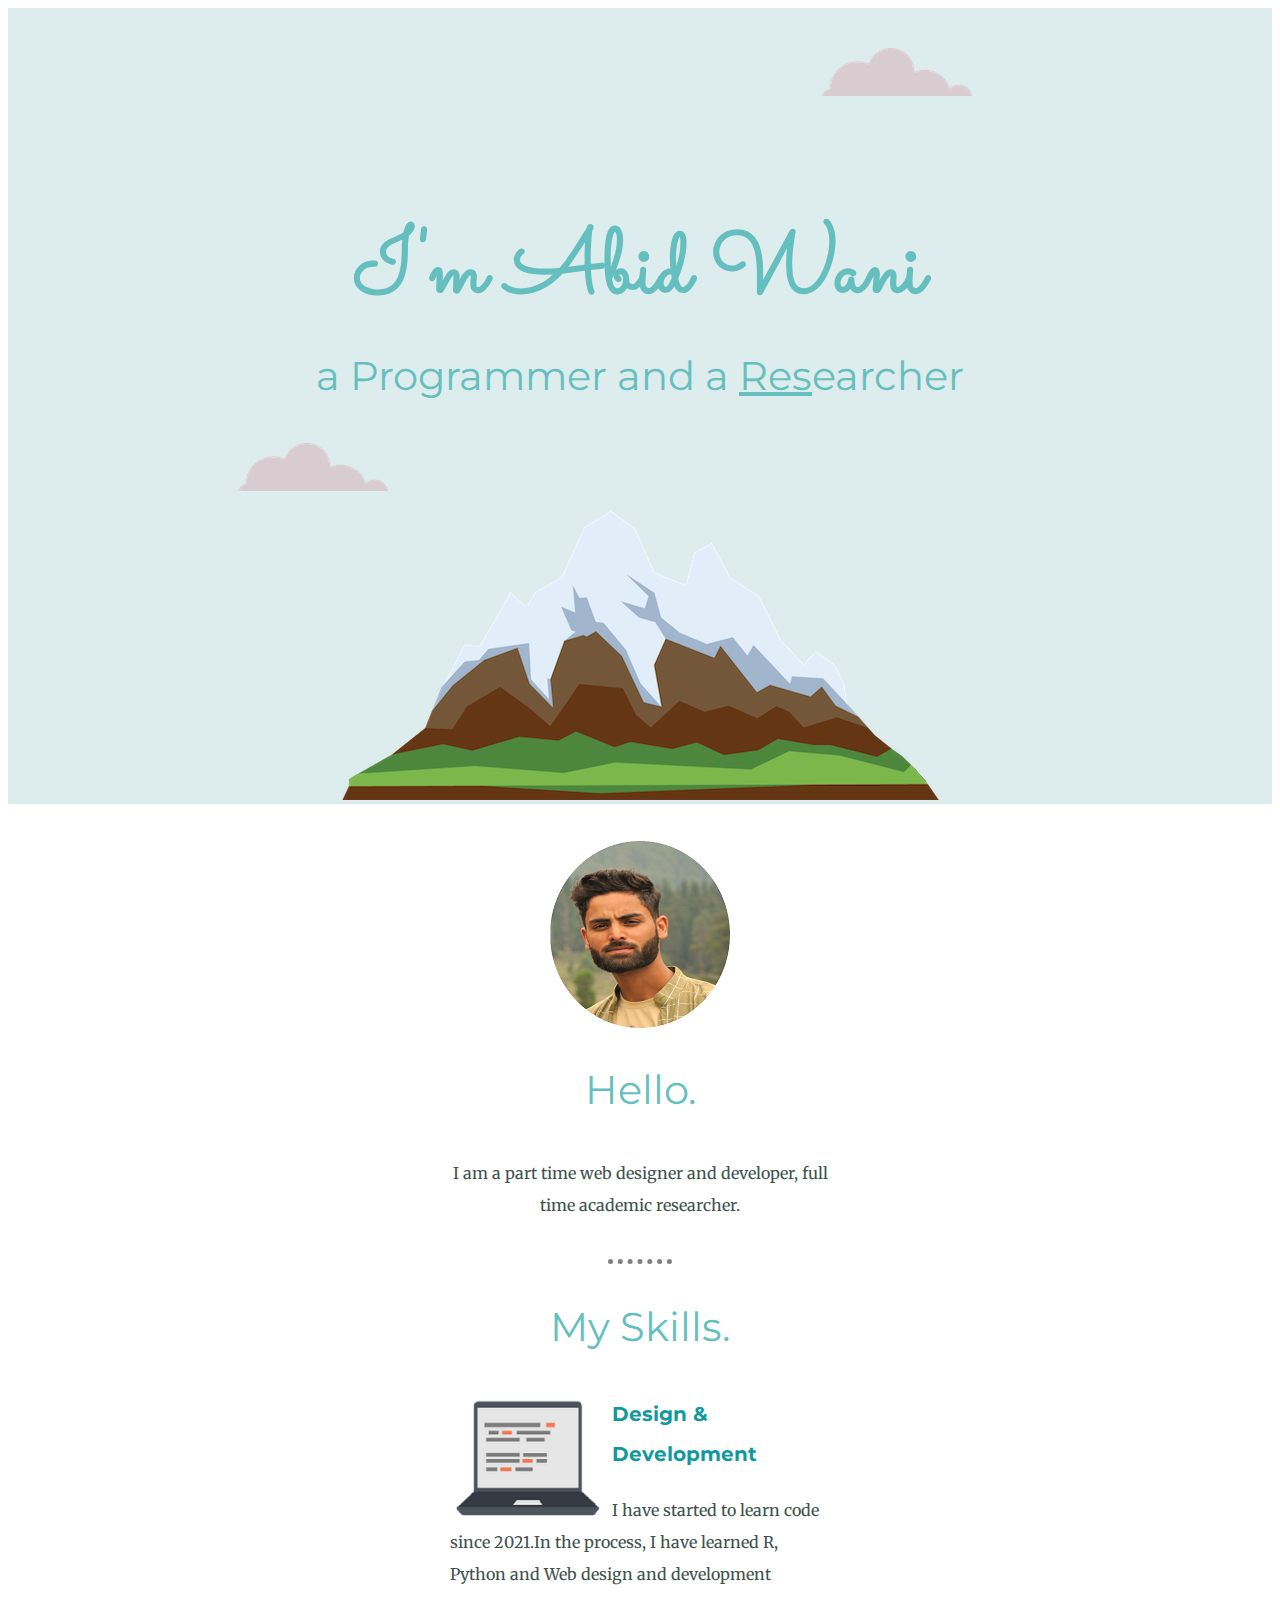
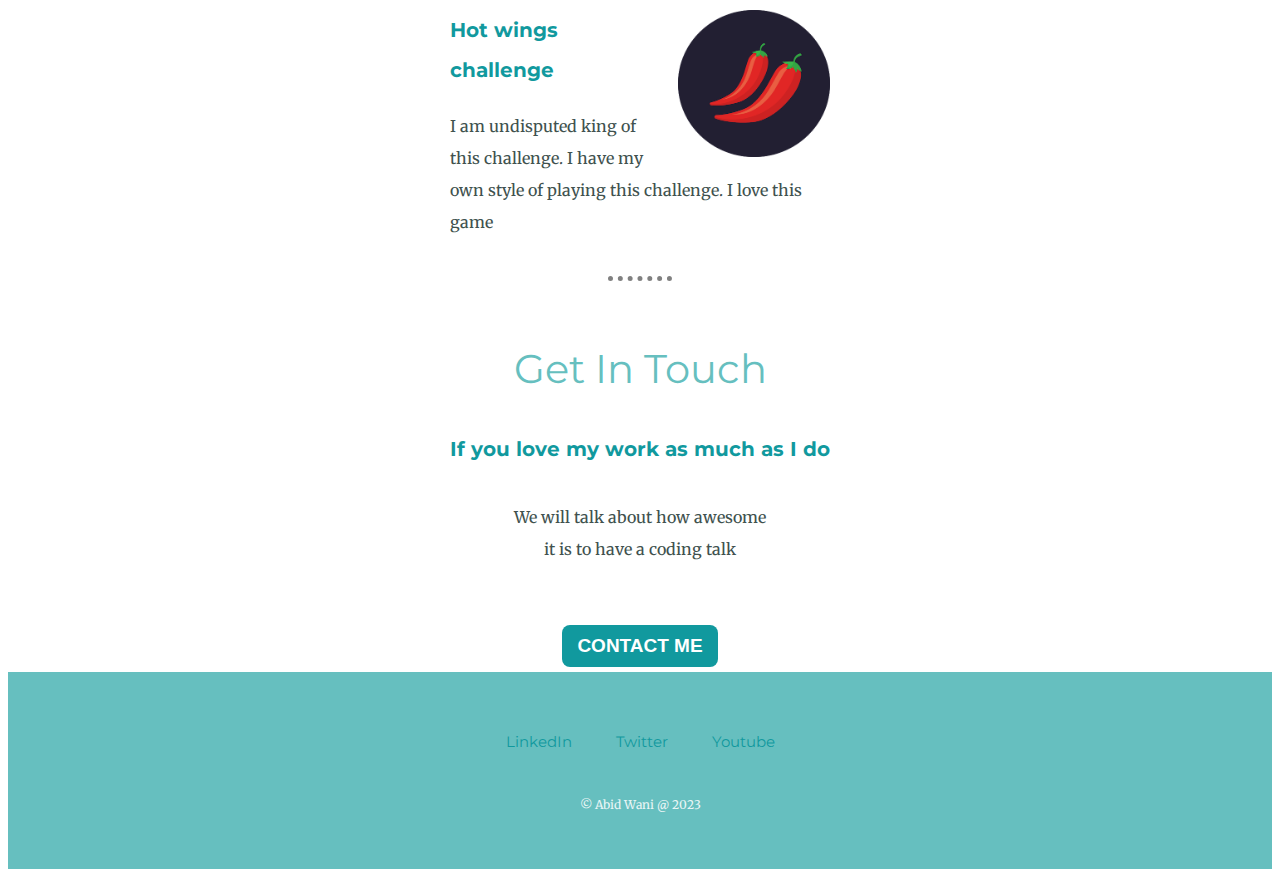
<file: index.html>
<!DOCTYPE html>
<html lang="en">
<head>
    <meta charset="UTF-8">
    <title>Abid Wani</title>
    <link rel="stylesheet" href="css/styles.css">
    <link rel="icon" type="text" href="favicona.ico">
    <link rel="preconnect" href="https://fonts.googleapis.com">
    <link rel="preconnect" href="https://fonts.gstatic.com" crossorigin>
    <link href="https://fonts.googleapis.com/css2?family=Merriweather&family=Montserrat&family=Sacramento&display=swap" rel="stylesheet">
</head>
<body>

<div class="top-container">
    <img class="top-cloud"src="images/cloud.png" alt="cloud image"><br>
    <h1>I'm Abid Wani</h1>
    <h2>a Programmer and a <span>Res</span>earcher</h2>
    <img class="bottom-cloud" src="images/cloud.png" alt="cloud image">
    <img src="images/mountain.png" alt="mountain- image"><br>
</div>


<div class="middle-container">
    <div class="profile">
      <img class="myimage" src="images/abid.png" alt="Abid's Picture">
      <h2>Hello.</h2>
      <p class="intro">I am a part time web designer and developer, full time academic researcher.</p>
    </div>
    <hr class="line" width="15%">
    <div class="skills">
      <h2>My Skills.</h2>
      <div class="skill-row">
        <img class="computer-image" src="images/computer.png" alt="computer image">
        <h3 class="Design-development">Design & Development</h3>
        <p class="code-skill-des">I have started to learn code since 2021.In the process, I have learned R, Python and Web design and development</p></div>
      <div class="skill-row">
        <img class="chilli-image" src="images/chillies.png" alt="chillies image">
        <h3 class="hot-wings">Hot wings challenge</h3>
        <p class="code-skill-des2">I am undisputed king of this challenge. I have my own style of playing this challenge. I love this game</p>
      </div>
    </div>
    <hr>


    <div class="contact-me">
      <h2>Get In Touch</h2>
      <h3 class="if-you">If you love my work as much as I do</h3>
      <p class="contact-message">We will talk about how awesome it is to have a coding talk</p>
      <a class="btn" href="mailto:mynameisahw@email.com"><button>CONTACT ME</button></a>
    </div>
  </div>
  
  
  <div class="bottom-container">
    <a class="footer-link" href="https://www.linkedin.com/in/abid-hussain-wani-720b6b214/">LinkedIn</a>
    <a class="footer-link" href="https://twitter.com/Im_Wani_AaBid">Twitter</a>
    <a class="footer-link" href="https://www.youtube.com/channel/UC9ZkpDGRUieIhK82u6aWMFw">Youtube</a>
    <p class="copyright">© Abid Wani @ 2023</p>
  </div>

</body>
</html>
</file>
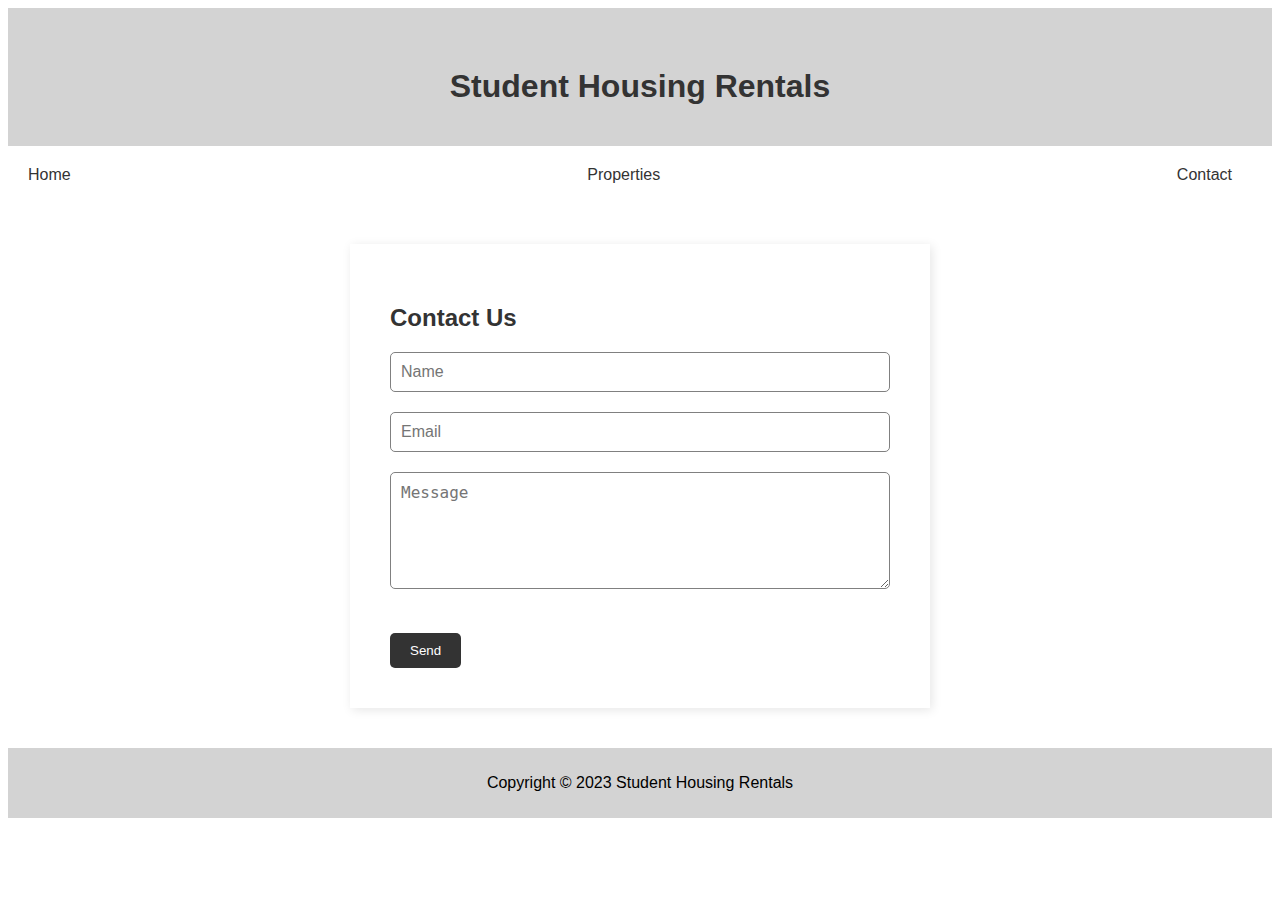
<file: contact.html>
<!DOCTYPE html>
<html>

<head>
  <title>Contact Us - Student Housing Rentals</title>
  <style>
    /* Add styles for the page */
    body {
      font-family: Arial, sans-serif;
    }

    h1 {
      text-align: center;
      color: #333;
      margin-top: 40px;
    }

    .header {
      background-color: lightgray;
      padding: 20px;
      text-align: center;
    }

    .navigation {
      display: flex;
      justify-content: space-between;
      align-items: center;
      padding: 20px;
    }

    .navigation a {
      color: #333;
      text-decoration: none;
      margin-right: 20px;
    }

    .contact-form {
      width: 500px;
      margin: 40px auto;
      background-color: white;
      box-shadow: 2px 2px 10px rgba(0, 0, 0, 0.1);
      padding: 40px;
    }

    .contact-form h2 {
      color: #333;
      margin-bottom: 20px;
    }

    .contact-form input[type="text"],
    .contact-form input[type="email"],
    .contact-form textarea {
      width: 100%;
      padding: 10px;
      margin-bottom: 20px;
      font-size: 16px;
      box-sizing: border-box;
      border: 1px solid gray;
      border-radius: 5px;
    }

    .contact-form input[type="submit"] {
      background-color: #333;
      color: white;
      padding: 10px 20px;
      border: none;
      border-radius: 5px;
      cursor: pointer;
      margin-top: 20px;
    }

    .footer {
      background-color: lightgray;
      padding: 10px;
      text-align: center;
    }
  </style>
</head>

<body>
  <!-- Header section -->
  <div class="header">
    <h1>Student Housing Rentals</h1>
  </div>

  <!-- Navigation section -->
  <div class="navigation">
    <a href="index.html">Home</a>
    <a href="#">Properties</a>
    <a href="#">Contact</a>
  </div>

  <!-- Contact form section -->
  <div class="contact-form">
    <h2>Contact Us</h2>
    <form action="#" method="post">
      <input type="text" placeholder="Name" required>
      <input type="email" placeholder="Email" required>
      <textarea placeholder="Message" rows="5" required></textarea>
      <input type="submit" value="Send">
    </form>
  </div>

  <!-- Footer section -->
  <div class="footer">
    <p>Copyright &copy; 2023 Student Housing Rentals</p>
  </div>
</file>
<file: css/styles.css>
body {
    color: #40514E;
    text-align: center;
    font-family: "Merriweather", serif; /***Font fallbacks*/
  }

.myimage {
    margin-top: 2.5%;
  }

h1 {
    margin: 6.25rem auto 0 auto;
    font-size: 5.625rem;
    font-family: "Sacramento",cursive;
    color: #66BFBF;
    line-height: 1;
  }

h2 {
    font-size:2.5rem;
    font-weight: normal;
    font-family: "Montserrat", sans-serif;
    font-family: "Montserrat", sans-serif;
    color: #66BFBF;
    padding-bottom: 10px; 
  }

h3 {
    font-family: "Montserrat", sans-serif;
    color: #11999E;
    font-weight: bold;
    font-size: 20px;
  }

p {
    line-height: 2;
    color: #40514E;
  }

.top-container {
    background-color: #c7e0df9a;
    position: relative;
    padding-top: 100px;  
  }

.middle-container {
    margin:5px 0;
  }

.intro {
    width: 30%;
    margin: auto;
  }

.bottom-container {
    background-color: #66bfbf;
    font-size: 15px;
    padding: 50px 0 20px;
  }

span {
    text-decoration: underline;
  }

.top-cloud {
    position:absolute;
    right:300px;
    top: 40px;
  }

.bottom-cloud {
    position:absolute;
    left:230px;
  }

.skill-row {
    width: 30%;
    margin: auto;
    line-height: 2;
    text-align: left;
  }

.computer-image {
    width: 40%;
    float: left;
    margin-right: 10px;
  }

.chilli-image {
    width: 40%;
    float: right;
    margin-left: 30px;
  }
hr {
    border-style: dotted none none;
    border-color: grey;
    border-width: 5px;
    height: 0px;
    width: 5%;
    margin-top: 3%;
    margin-bottom: 3%; 
  }

.contact-me {
    margin-top: 5%;
  }

.contact-message {
    width: 20%;
    margin: 40px auto 60px;
  }

button {
    background-color: #11999E;
    color: white;
    padding: 10px 15px;
    border: none;
    border-radius: 8px;
    cursor: pointer;
    font-size: 19px;
    font-weight: bold;
    transition: all 0.3s ease-in-out;
  }  
button:hover {
    background-color: lightblue;
  }

.footer-link {
    display: inline-block;
    color: #11999E;
    margin: 10px 20px;
    font-family: "Montserrat", Arial;
    text-decoration: none;
  }

a:hover {
    color: #EAF6F6;
  }

.copyright{
    color: #EAF6F6;
    font-style:normal;
    font-size: 0.75rem;
    padding: 20px 0;
  } 

.date {
    color: #EAF6F6;
  }
</file>
